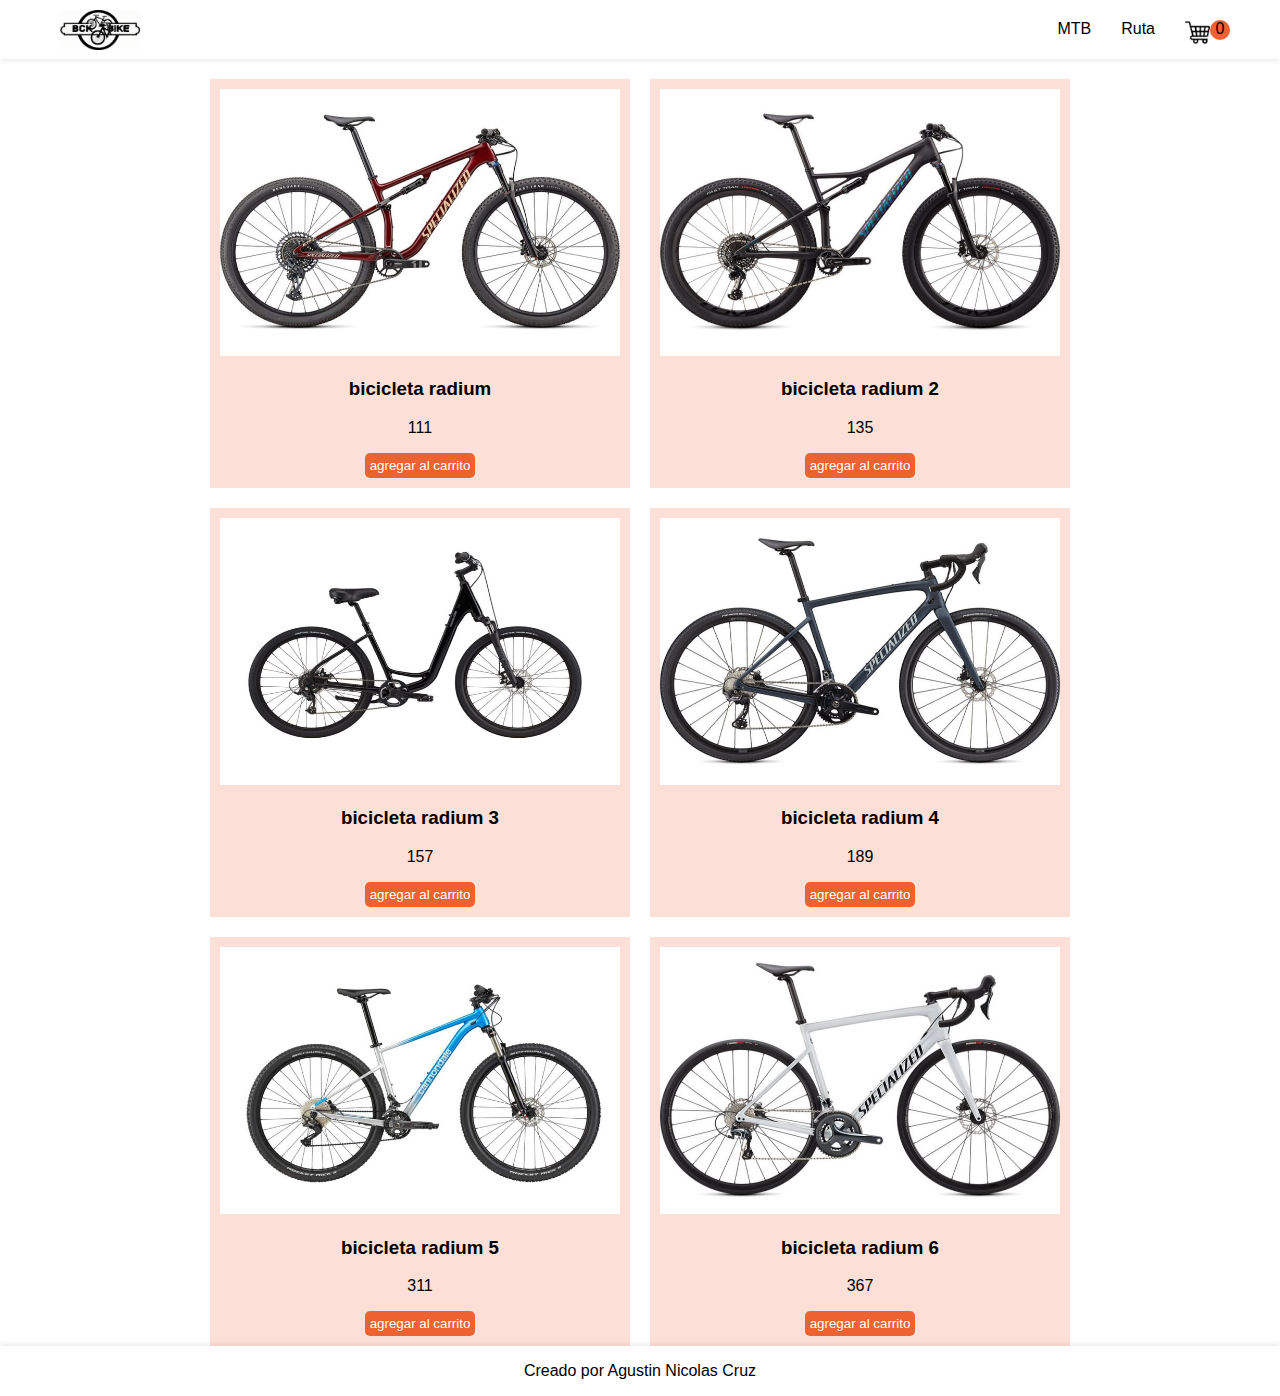
<file: index.html>
<!DOCTYPE html>
<html lang="en">
    <head>
        <meta charset="UTF-8">
        <meta name="viewport" content="width=device-width, initial-scale=1.0">
        <title>Trabajo Practico 3</title>
        
        <link rel="stylesheet" href="./style.css">
        <link rel="stylesheet" href="./index.css">
        
        <script src="./js/bicicletas.js"></script>
        <script src="./js/cartservice.js" defer></script>
        <script src="./js/index.js" defer></script>


</head>
<body>

    <header>
        <nav>
            <a href="index.html"><img src="img/productos/logo.png" alt="logo" id="logo"></a>
            <div>
                <a href="">MTB</a>
                <a href="">Ruta</a>
                <a href="./compras.html" id="no-hover"><img src="img/iconos/shopping-cart.png" alt="carrito de compras"><span id="cuenta-carrito">0</span></a>
            </div>
        </nav>
    </header>

    <main>
        <section id="productos-conteiner"></section>
    </main>


    <footer><p>Creado por Agustin Nicolas Cruz</p></footer>
    
</body>
</html>
</file>
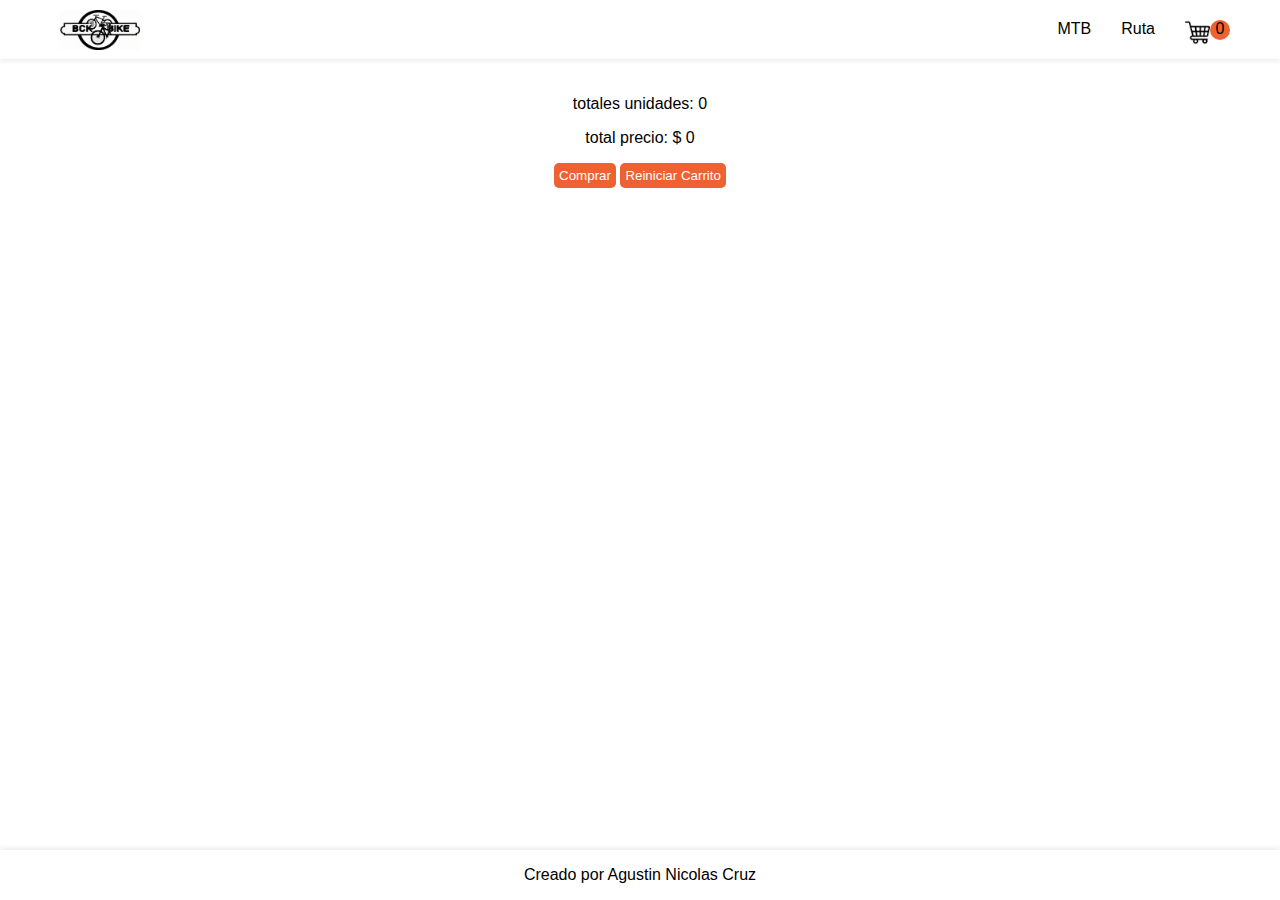
<file: compras.html>
<!DOCTYPE html>
<html lang="en">
<head>
    <meta charset="UTF-8">
    <meta name="viewport" content="width=device-width, initial-scale=1.0">
    <title>Trabajo Practico 3</title>
    
    <link rel="stylesheet" href="./style.css">
    <link rel="stylesheet" href="./compras.css">

    <script src="./js/cart.js" defer></script>
    <script src="./js/cartservice.js" defer></script>

</head>
<body>

    <header>
        <nav>
            <a href="index.html"><img src="img/productos/logo.png" alt="logo" id="logo"></a>
            <div>
                <a href="">MTB</a>
                <a href="">Ruta</a>
                <a href="./compras.html" id="no-hover"><img src="img/iconos/shopping-cart.png" alt="carrito de compras"><span id="cuenta-carrito">0</span></a>
            </div>
        </nav>
    </header>



    <main>
        <section id="productos-conteiner"></section>
        <section id="totales">
            <p>totales unidades: <span id="unidades">0</span></p>
            <p>total precio: $ <span id="precio">0</span></p>
            <button disabled>Comprar</button>
            <button>Reiniciar Carrito</button>
        </section>
    </main>


    <footer><p>Creado por Agustin Nicolas Cruz</p></footer>
    

</body>
</html>
</file>
<file: style.css>
:root{
    --color-acento: #ee6130;
    --color-acento-claro: #ee613033;
    --color-texto: black;
}
body{
    font-family: 'Trebuchet MS', 'Lucida Sans Unicode', 'Lucida Grande', 'Lucida Sans', Arial, sans-serif;
    margin: 0px;
    display: flex;
    flex-direction: column;
    height: 100vh;
}
a{
    text-decoration: none;
    color: var(--color-texto);
}
a:hover:not(#no-hover){
    color: var(--color-acento);
}
button{
    background: var(--color-acento);
    color: white;
    border: unset;
    padding: 5px;
    border-radius: 5px;
    cursor: pointer;
}
header{
    padding-top: 10px;
    box-shadow: 0 2px 5px rgba(0, 0, 0, 0.078);
    margin-bottom: 20px;
}
header nav{
    display: flex;
    justify-content: space-between;
    margin: 0 60px;
}
header nav div{
    display: flex;
    text-align: center;
    gap: 30px;
    position: relative;
    margin: 10px;    
}
#cuenta-carrito{
    background-color: #ee6130;
    border-radius: 100%;
    display: inline-block;
    width: 20px;
    aspect-ratio: 1;
    text-align: center;
    position: absolute;
}
#logo{
    height: 40px;
    text-align: center;
}

header nav img{
    height: 25px;
}
footer{
    margin-top: auto;
    box-shadow: 0 -2px 5px rgba(0, 0, 0, 0.078);
    text-align: center;
}
</file>
<file: index.css>
#productos-conteiner{
    display: flex;
    flex-wrap: wrap;
    justify-content: center;
    gap: 20px;
    margin: auto;
}

.tarjeta-producto{
    max-width: 400px;
    text-align: center;
    background-color: var(--color-acento-claro);
    padding: 10px;
    box-shadow: 0 10 10px rgba(0, 0, 0, 0.188);    
    transition: 0,2s;
}
.tarjeta-producto:hover{
translate: 0 -10px;
box-shadow: 0 10px 10px rgba(0, 0, 0, 0.188);    
}
.tarjeta-producto img{
    width: 100%;
    aspect-ratio: 1.5;
}
</file>
<file: compras.css>
#productos-conteiner{
    width: 500px;
    margin: auto;
}

.tarjeta-producto{
    display: flex;
    justify-content: center;
    gap: 20px;
    align-items: center;
}

.tarjeta-producto img{
    height: 100px;
    aspect-ratio: 1,5;
}

.tarjeta-producto h3{
   width: 170px;
}

.tarjeta-producto button{
    height: 30px;
}

#totales{
    text-align: center;
}
</file>
